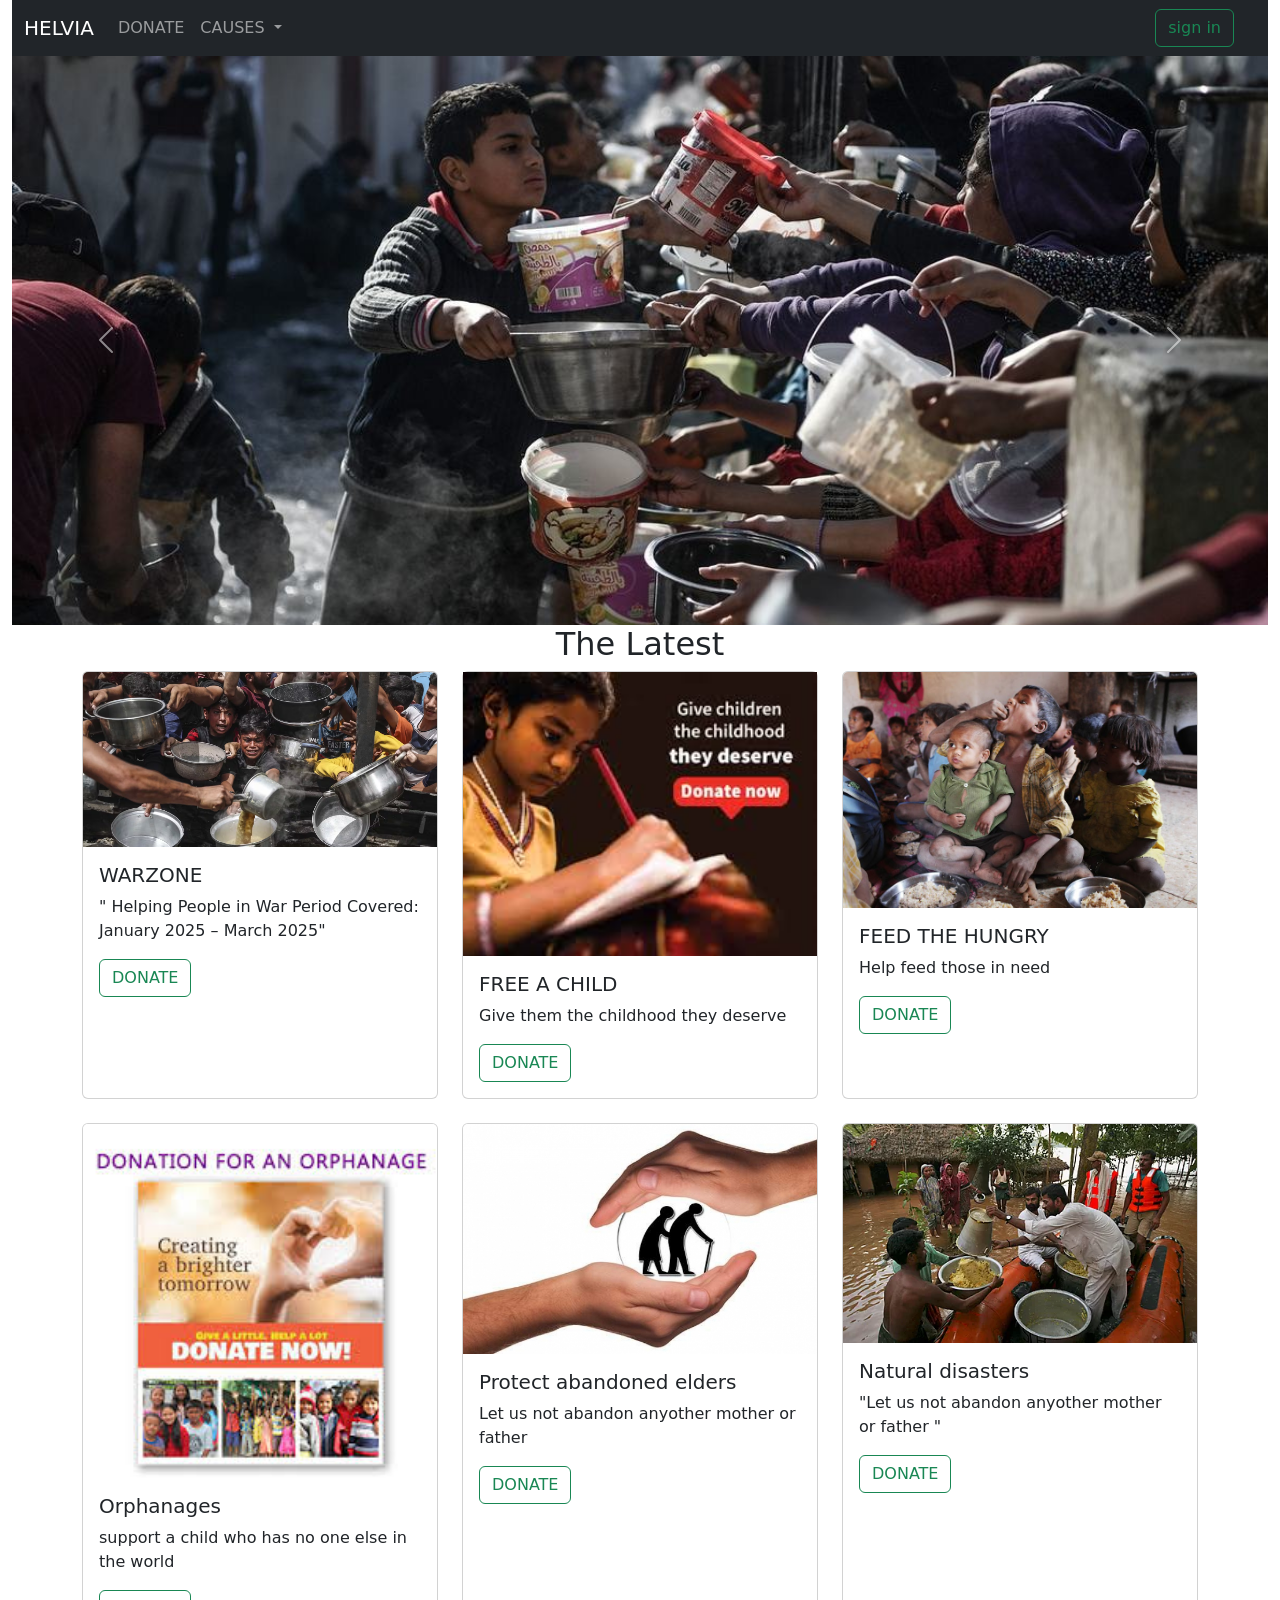
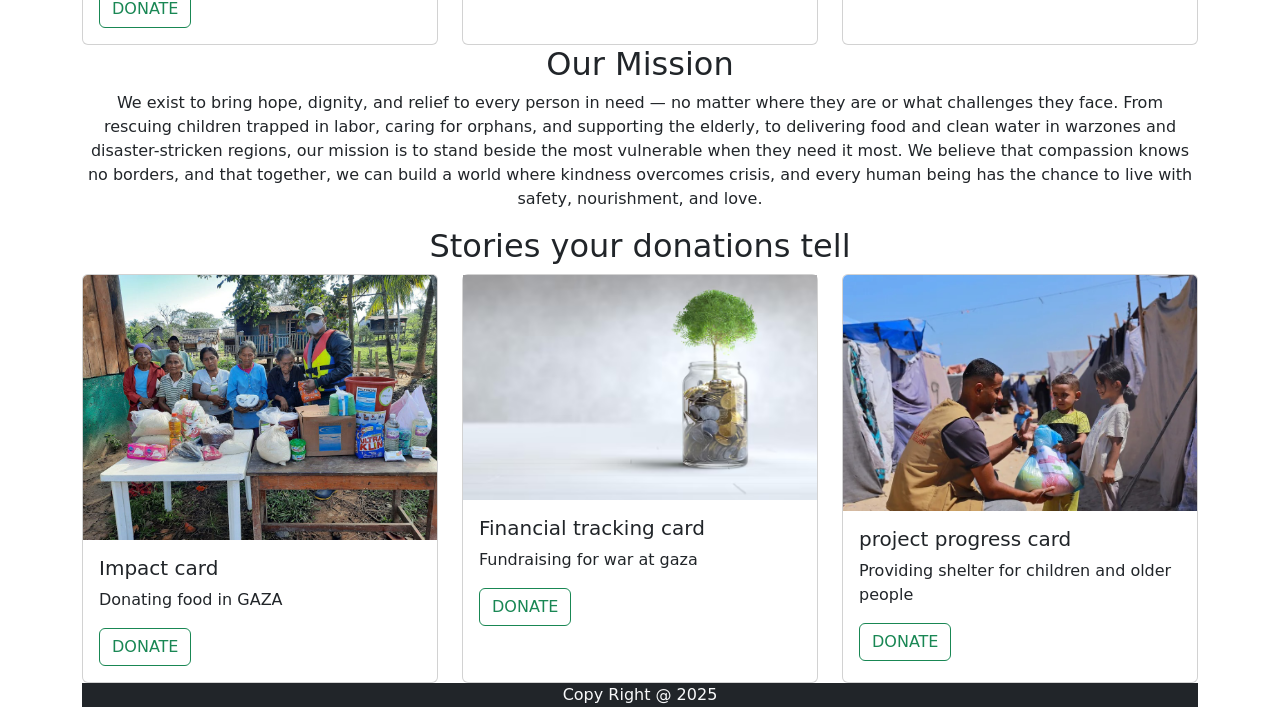
<file: index.html>
<!DOCTYPE html>
<html lang="en">
<head>
    <meta charset="UTF-8">
    <meta http-equiv="X-UA-Compatible" content="IE=edge">
    <meta name="viewport" content="width=device-width, initial-scale=1.0">
    <link rel="stylesheet" href="helvia.css">
    <link href="https://cdn.jsdelivr.net/npm/bootstrap@5.3.7/dist/css/bootstrap.min.css" rel="stylesheet" integrity="sha384-LN+7fdVzj6u52u30Kp6M/trliBMCMKTyK833zpbD+pXdCLuTusPj697FH4R/5mcr" crossorigin="anonymous">
    <script src="https://cdn.jsdelivr.net/npm/bootstrap@5.3.7/dist/js/bootstrap.bundle.min.js" integrity="sha384-ndDqU0Gzau9qJ1lfW4pNLlhNTkCfHzAVBReH9diLvGRem5+R9g2FzA8ZGN954O5Q" crossorigin="anonymous"></script>
    <title class="title">HELVIA</title>
</head>
<body>
    <div class="container-fluid">
        <div class="row">
            <div class="col-md-12">
                <nav class="navbar navbar-expand-lg navbar-dark bg-dark">
                    <div class="container-fluid">
                      <a class="navbar-brand" href="#">HELVIA</a>
                      <button class="navbar-toggler" type="button" data-bs-toggle="collapse" data-bs-target="#navbarSupportedContent" aria-controls="navbarSupportedContent" aria-expanded="false" aria-label="Toggle navigation">
                        <span class="navbar-toggler-icon"></span>
                      </button>
                      <div class="collapse navbar-collapse" id="navbarSupportedContent">
                        <ul class="navbar-nav me-auto mb-2 mb-lg-0">
                          <li class="nav-item">
                            <a class="nav-link" href="donate.html">DONATE</a>
                          </li>
                          <li class="nav-item dropdown">
                            <a class="nav-link dropdown-toggle" href="#" role="button" data-bs-toggle="dropdown" aria-expanded="false">
                              CAUSES
                            </a>
                            <ul class="dropdown-menu">
                              <li><a class="dropdown-item" href="warmat.html">Warzone</a></li>
                              <li><a class="dropdown-item" href="warmat.html">Natural disasters</a></li>
                              <li><a class="dropdown-item" href="warmat.html">Water and Bread</a></li>
                              <li><a class="dropdown-item" href="warmat.html">Oraphanges</a></li>
                              <li><hr class="dropdown-divider"></li>
                              
                            </ul>
                          </li>
                          <li class="nav-item">
                            <a class="nav-link"></a>
                          </li>
                        </ul>
                        
                        <form class="d-flex" role="sign in">
                          <a class="btn btn-outline-success" href="./login.html">sign in </a>
                          <li class="nav-item">
                            
                          </li>
               </form>
                      </div>
                    </div>
                  </nav>
            </div>
        </div>
        <div class="row">
            <div class="col-md-12">
                <div id="carouselExampleAutoplaying" class="carousel slide" data-bs-ride="carousel">
                    <div class="carousel-inner">
                      <div class="carousel-item active">
                        <img src="warcara3.jpg" class="d-block w-100" alt="...">
                      </div>
                      <div class="carousel-item">
                        <img src="chill.webp" class="d-block w-100" alt="...">
                      </div>
                      <div class="carousel-item">
                        <img src="caraold.webp" class="d-block w-100" alt="...">
                      </div>
                      <div class="carousel-item">
                        <img src="discara.jpg" class="d-block w-100" alt="...">
                      </div>
                    </div>
                    <button class="carousel-control-prev" type="button" data-bs-target="#carouselExampleAutoplaying" data-bs-slide="prev">
                      <span class="carousel-control-prev-icon" aria-hidden="true"></span>
                      <span class="visually-hidden">Previous</span>
                    </button>
                    <button class="carousel-control-next" type="button" data-bs-target="#carouselExampleAutoplaying" data-bs-slide="next">
                      <span class="carousel-control-next-icon" aria-hidden="true"></span>
                      <span class="visually-hidden">Next</span>
                    </button>
                  </div>
            </div>
        </div>
    </div>
    <div class="container">
      <div class="row">
        <div class="col-md-12">
          <h2 class="text-center text-dark">The Latest </h2>
        </div>
      </div>
          <div class="row row-cols-1 row-cols-md-3 g-4">
            <div class="col">
              <div class="card h-100">
                <img src="warcard.avif" class="card-img-top" alt="...">
                <div class="card-body">
                  <h5 class="card-title">WARZONE</h5>
                  <p class="card-text"> " Helping People in War
Period Covered: January 2025 – March 2025" </p>
                 <a class="btn btn-outline-success" href="./donate.html">DONATE </a>
                </div>
              </div>
            </div>
            <div class="col">
              <div class="card h-100">
                <img src="childcard.jpg"card-img-top" alt="...">
                <div class="card-body">
                  <h5 class="card-title">FREE A CHILD</h5>
                  <p class="card-text">Give them the childhood they deserve</p>
                  <a class="btn btn-outline-success" href="./donate.html">DONATE </a>
                </div>
              </div>
            </div>
            <div class="col">
              <div class="card h-100">
                <img src="feedcard.jpg" class="card-img-top" alt="...">
                <div class="card-body">
                  <h5 class="card-title">FEED THE HUNGRY</h5>
                  <p class="card-text"> Help feed those in need </p>
                  <a class="btn btn-outline-success" href="./donate.html">DONATE </a>
                </div>
              </div>
            </div>
            <div class="col">
              <div class="card h-100">
                <img src="orphanageCARD.jpg" class="card-img-top" alt="...">
                <div class="card-body">
                  <h5 class="card-title">Orphanages</h5>
                  <p class="card-text">support a child who has no one else in the world </p>
                  <a class="btn btn-outline-success" href="./donate.html">DONATE </a>
                </div>
              </div>
            </div>
            <div class="col">
              <div class="card h-100">
                <img src="oldcard.jpg" class="card-img-top" alt="...">
                <div class="card-body">
                  <h5 class="card-title">Protect abandoned elders </h5>
                  <p class="card-text">Let us not abandon anyother mother or father </p>
                  <a class="btn btn-outline-success" href="./donate.html">DONATE </a>
                </div>
              </div>
            </div>
            <div class="col">
              <div class="card h-100">
                <img src="discard.webp" class="card-img-top" alt="...">
                <div class="card-body">
                  <h5 class="card-title">Natural disasters</h5>
                  <p class="card-text">"Let us not abandon anyother mother or father "</p>
                  <a class="btn btn-outline-success" href="./donate.html">DONATE </a>
                </div>
              </div>
            </div>
          </div>
          
                </div>
    <div class="container">
      <dic class="row">
        <div class="col-md-12">
          <h2 class="text-center text-dark">Our Mission</h2>
          <p class="text-center">We exist to bring hope, dignity, and relief to every person in need — no matter where they are or what challenges they face.
            From rescuing children trapped in labor, caring for orphans, and supporting the elderly, to delivering food and clean water in warzones and disaster-stricken regions, our mission is to stand beside the most vulnerable when they need it most.
            
            We believe that compassion knows no borders, and that together, we can build a world where kindness overcomes crisis, and every human being has the chance to live with safety, nourishment, and love.</p>
        </div>
      </dic>
    </div>
    <div class="container">
      <div class="row">
        <div class="col-md-12">
          <h2 class="text-center text-dark"> Stories your donations tell </h2>
        </div>
      </div>
          <div class="row row-cols-1 row-cols-md-3 g-4">
            <div class="col">
              <div class="card h-100">
                <img src="impact.jpg" class="card-img-top" alt="...">
                <div class="card-body">
                  <h5 class="card-title">Impact card  </h5>
                  <p class="card-text"> Donating food in GAZA  </p>
                  <a class="btn btn-outline-success" href="./warmat.html">DONATE </a>
                </div>
              </div>
            </div>
            <div class="col">
              <div class="card h-100">
                <img src="ff.avif"card-img-top" alt="...">
                <div class="card-body">
                  <h5 class="card-title">Financial tracking card </h5>
                  <p>
                    Fundraising for war at gaza 
                  </p>
                  <a class="btn btn-outline-success" href="./warmat.html">DONATE </a>
                </div>
              </div>
            </div>
            <div class="col">
              <div class="card h-100">
                <img src="warcara.jpg" class="card-img-top" alt="...">
                <div class="card-body">
                  <h5 class="card-title">project progress card </h5>
                  <p class="card-text">Providing shelter for children and older people  </p>
                  <a class="btn btn-outline-success" href="./donate.html">DONATE </a>
                </div>
              </div>
            </div>
            
            </div>
    <div class="container-fluid">
      <div class="row">
        <div class="col-md-12 bg-dark text-light text-center">
          Copy Right @ 2025
        </div> 
      </div>
    </div>
</body>
</html>
</file>
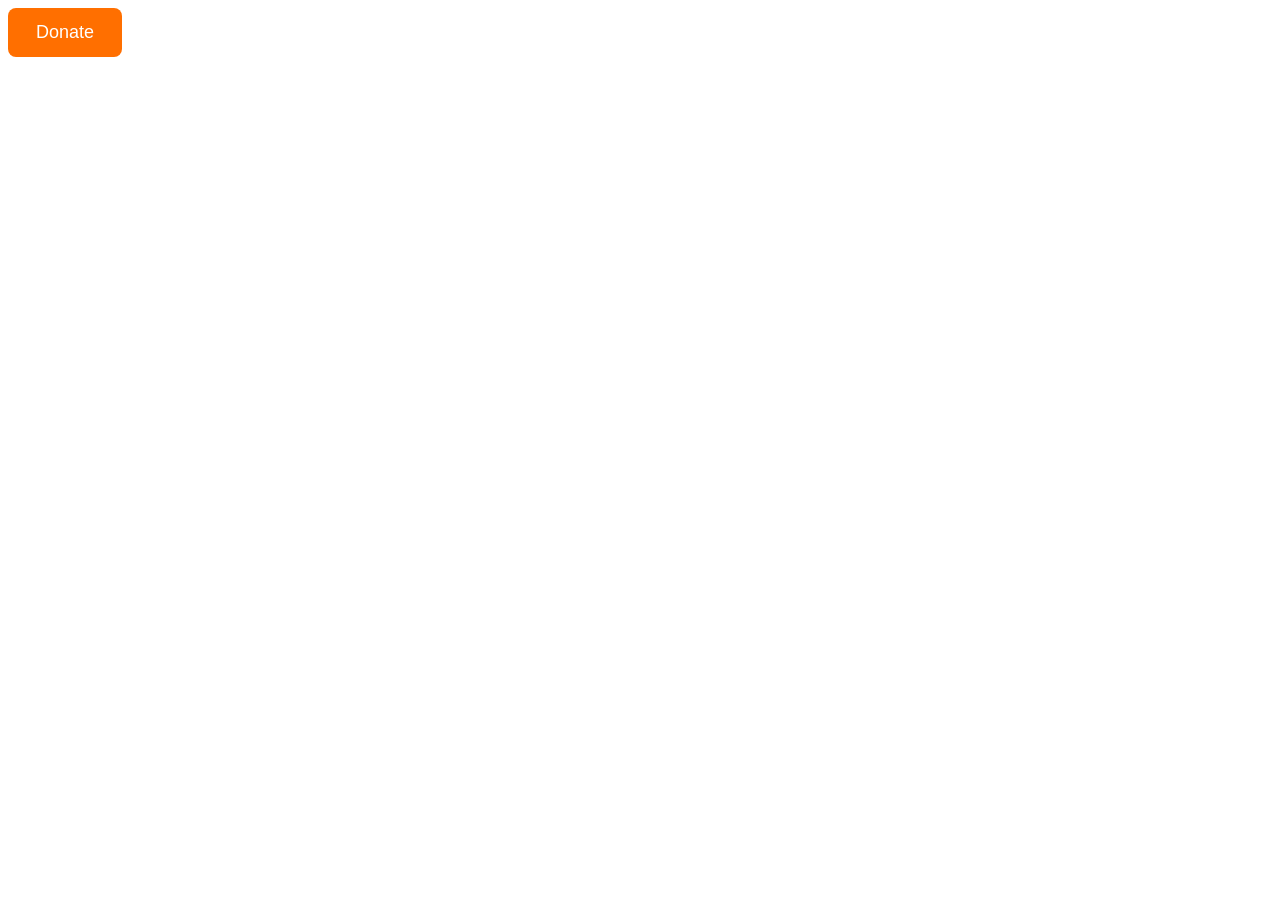
<file: donate.html>
<!DOCTYPE html>
<html>
<head>
  <meta charset="UTF-8">
  
  <style>
    .center-container{
        text-align:center;
        
    }
    .donate-btn {
     
      background-color: #ff6f00;
      color: white;
      border: none;
      padding: 14px 28px;
      font-size: 18px;
      border-radius: 8px;
      cursor: pointer;
      transition: background-color 0.3s;
    }
    .donate-btn:hover {
      background-color: #e65c00;
    }
    
    .modal {
      background-image:url("back.jpeg");
      background-size:cover;
      display: none;
      position: fixed;
      z-index: 1000;
      left: 0;
      top: 0;
      width: 100%;
      height: 100%;
      background-color: rgba(0,0,0,0.6);
      justify-content: center;
      align-items: center;
    }

    
    .modal-content {
      background-color: white;
      padding: 20px;
      border-radius: 10px;
      text-align: center;
      width: 300px;
    }
    .payment-option {
      display: block;
      background-color: #1976d2;
      color: white;
      padding: 12px;
      margin: 10px 0;
      border-radius: 6px;
      text-decoration: none;
      font-size: 16px;
      transition: background-color 0.3s;
    }
    .payment-option:hover {
      background-color: #125aa3;
    }

    
    .close-btn {
      background-color: #ccc;
      padding: 8px 14px;
      border: none;
      border-radius: 6px;
      cursor: pointer;
      margin-top: 10px;
    }
    .close-btn:hover {
      background-color: #aaa;
    }
  </style>
</head>
<body>

<button class="donate-btn" onclick="openModal()">Donate</button>


<div class="modal" id="paymentModal">
  <div class="modal-content">
    <h2>Select Payment Method</h2>
    <a href="https://www.paypal.com/donate" class="payment-option">PayPal</a>
    <a href="https://yourwebsite.com/credit-card-payment" class="payment-option">Credit Card</a>
    <a href="https://yourwebsite.com/debit-card-payment" class="payment-option">Debit Card</a>
    <button class="close-btn" onclick="closeModal()">Cancel</button>
  </div>
</div>

<script>
function openModal() {
  document.getElementById("paymentModal").style.display = "flex";
}
function closeModal() {
  document.getElementById("paymentModal").style.display = "none";
}
</script>

</body>
</html>
</file>
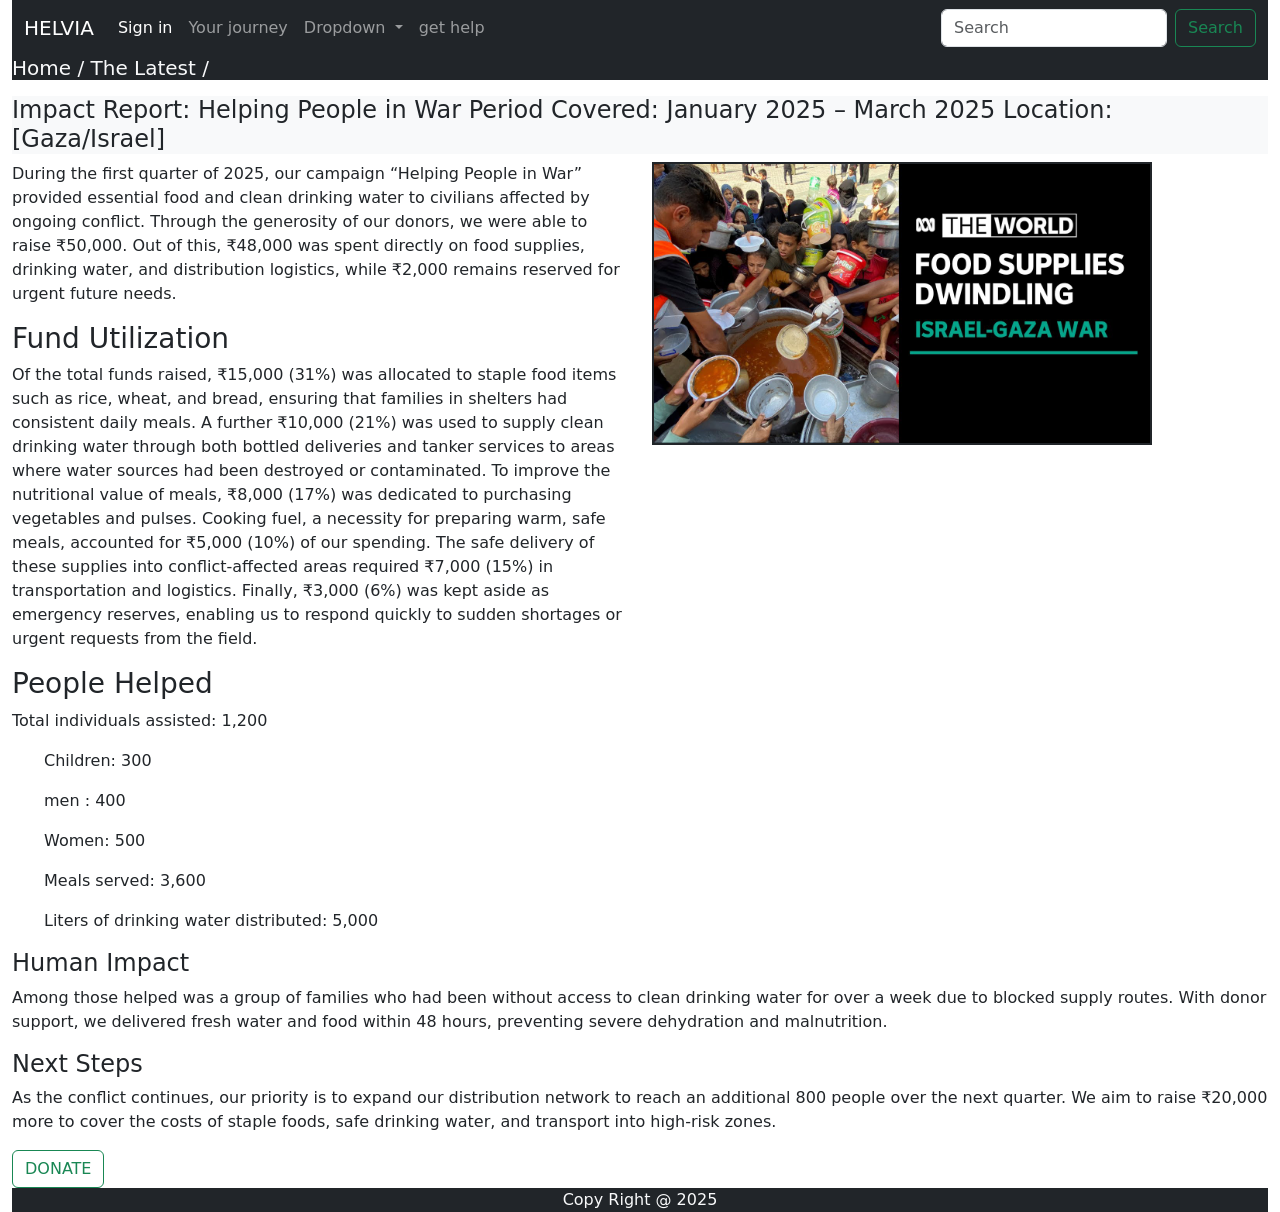
<file: warmat.html>
<!DOCTYPE html>
<html lang="en">
<head>
    <meta charset="UTF-8">
    <meta http-equiv="X-UA-Compatible" content="IE=edge">
    <meta name="viewport" content="width=device-width, initial-scale=1.0">
    <link href="https://cdn.jsdelivr.net/npm/bootstrap@5.3.0-alpha1/dist/css/bootstrap.min.css" rel="stylesheet" integrity="sha384-GLhlTQ8iRABdZLl6O3oVMWSktQOp6b7In1Zl3/Jr59b6EGGoI1aFkw7cmDA6j6gD" crossorigin="anonymous">
    <script src="https://cdn.jsdelivr.net/npm/bootstrap@5.3.0-alpha1/dist/js/bootstrap.bundle.min.js" integrity="sha384-w76AqPfDkMBDXo30jS1Sgez6pr3x5MlQ1ZAGC+nuZB+EYdgRZgiwxhTBTkF7CXvN" crossorigin="anonymous"></script>
    <title>Mind-Body practices</title>
</head>
<body>
    <div class="container-fluid">
        <div class="row">
            <div class="col-md-12">
                <nav class="navbar navbar-expand-lg navbar-dark bg-dark">
                    <div class="container-fluid">
                      <a class="navbar-brand" href="#">HELVIA</a>
                      <button class="navbar-toggler" type="button" data-bs-toggle="collapse" data-bs-target="#navbarSupportedContent" aria-controls="navbarSupportedContent" aria-expanded="false" aria-label="Toggle navigation">
                        <span class="navbar-toggler-icon"></span>
                      </button>
                      <div class="collapse navbar-collapse" id="navbarSupportedContent">
                        <ul class="navbar-nav me-auto mb-2 mb-lg-0">
                          <li class="nav-item">
                            <a class="nav-link active" aria-current="page" href="#">Sign in</a>
                          </li>
                          <li class="nav-item">
                            <a class="nav-link" href="#">Your journey</a>
                          </li>
                          <li class="nav-item dropdown">
                            <a class="nav-link dropdown-toggle" href="#" role="button" data-bs-toggle="dropdown" aria-expanded="false">
                              Dropdown
                            </a>
                            <ul class="dropdown-menu">
                              <li><a class="dropdown-item" href="#">Accessibility</a></li>
                              <li><a class="dropdown-item" href="#">Blog</a></li>
                              <li><a class="dropdown-item" href="#">News</a></li>
                              <li><a class="dropdown-item" href="#">Videos</a></li>
                              <li><hr class="dropdown-divider"></li>
                              <li><a class="dropdown-item" href="#">More</a></li>
                            </ul>
                          </li>
                          <li class="nav-item">
                            <a class="nav-link">get help</a>
                          </li>
                        </ul>
                        <form class="d-flex" role="search">
                          <input class="form-control me-2" type="search" placeholder="Search" aria-label="Search">
                          <button class="btn btn-outline-success" type="submit">Search</button>
                        </form>
                      </div>
                    </div>
                  </nav>
            </div>
        </div>
        <div class="row">
          <div class="col-md-12">
            <h5 class="text-light text-bg-dark"> Home / The Latest /</h5>
          </div>
        </div>
        <div class="row">
            <div class="col-md-12">
                <h1 class="text-light text-center text-bg-info"> </h1>
                <h4 class="text-dark text-left text-bg-light">Impact Report: Helping People in War
Period Covered: January 2025 – March 2025
Location: [Gaza/Israel] </h2> 
            </div>
        </div> 
        <div class="row">
            <div class="col-md-6">
                <p>During the first quarter of 2025, our campaign “Helping People in War” provided essential food and clean drinking water to civilians affected by ongoing conflict. Through the generosity of our donors, we were able to raise ₹50,000. Out of this, ₹48,000 was spent directly on food supplies, drinking water, and distribution logistics, while ₹2,000 remains reserved for urgent future needs.</p>
                <h3>Fund Utilization</h3>
                <p>Of the total funds raised, ₹15,000 (31%) was allocated to staple food items such as rice, wheat, and bread, ensuring that families in shelters had consistent daily meals. A further ₹10,000 (21%) was used to supply clean drinking water through both bottled deliveries and tanker services to areas where water sources had been destroyed or contaminated. To improve the nutritional value of meals, ₹8,000 (17%) was dedicated to purchasing vegetables and pulses. Cooking fuel, a necessity for preparing warm, safe meals, accounted for ₹5,000 (10%) of our spending. The safe delivery of these supplies into conflict-affected areas required ₹7,000 (15%) in transportation and logistics. Finally, ₹3,000 (6%) was kept aside as emergency reserves, enabling us to respond quickly to sudden shortages or urgent requests from the field.</p>
            </div>
            <div class="col-md-6">
                <img src="warmatt.jpg" border="2px" width="500px">
            </div>
        </div> 
        <div class="row">
            <div class="col-md-12">
                <h3>People Helped</h3>
                <p>Total individuals assisted: 1,200
                  <ul>Children: 300</ul>
                  <ul>men : 400</ul>
                  <ul>Women: 500</ul>
                  <ul>Meals served: 3,600</ul>
                  <ul>Liters of drinking water distributed: 5,000</ul>
               </p>
                <h4>
                    Human Impact
                </h4>
                <p>Among those helped was a group of families who had been without access to clean drinking water for over a week due to blocked supply routes. With donor support, we delivered fresh water and food within 48 hours, preventing severe dehydration and malnutrition.</p>
                    <h4> Next Steps</h4>
                    <p>
                        As the conflict continues, our priority is to expand our distribution network to reach an additional 800 people over the next quarter. We aim to raise ₹20,000 more to cover the costs of staple foods, safe drinking water, and transport into high-risk zones.
                    </p>
            </div>
        </div> 
        <a class="btn btn-outline-success" href="donate.html">DONATE </a>
        <div class="container-fluid">
          <div class="row">
            <div class="col-md-12 bg-dark text-light text-center">
              Copy Right @ 2025
            </div> 
          </div>
        </div>     
</body>
</html>
</file>
<file: helvia.css>
. title{
    color:orange;
    text-decoration-thickness: 30px;

}
</file>
